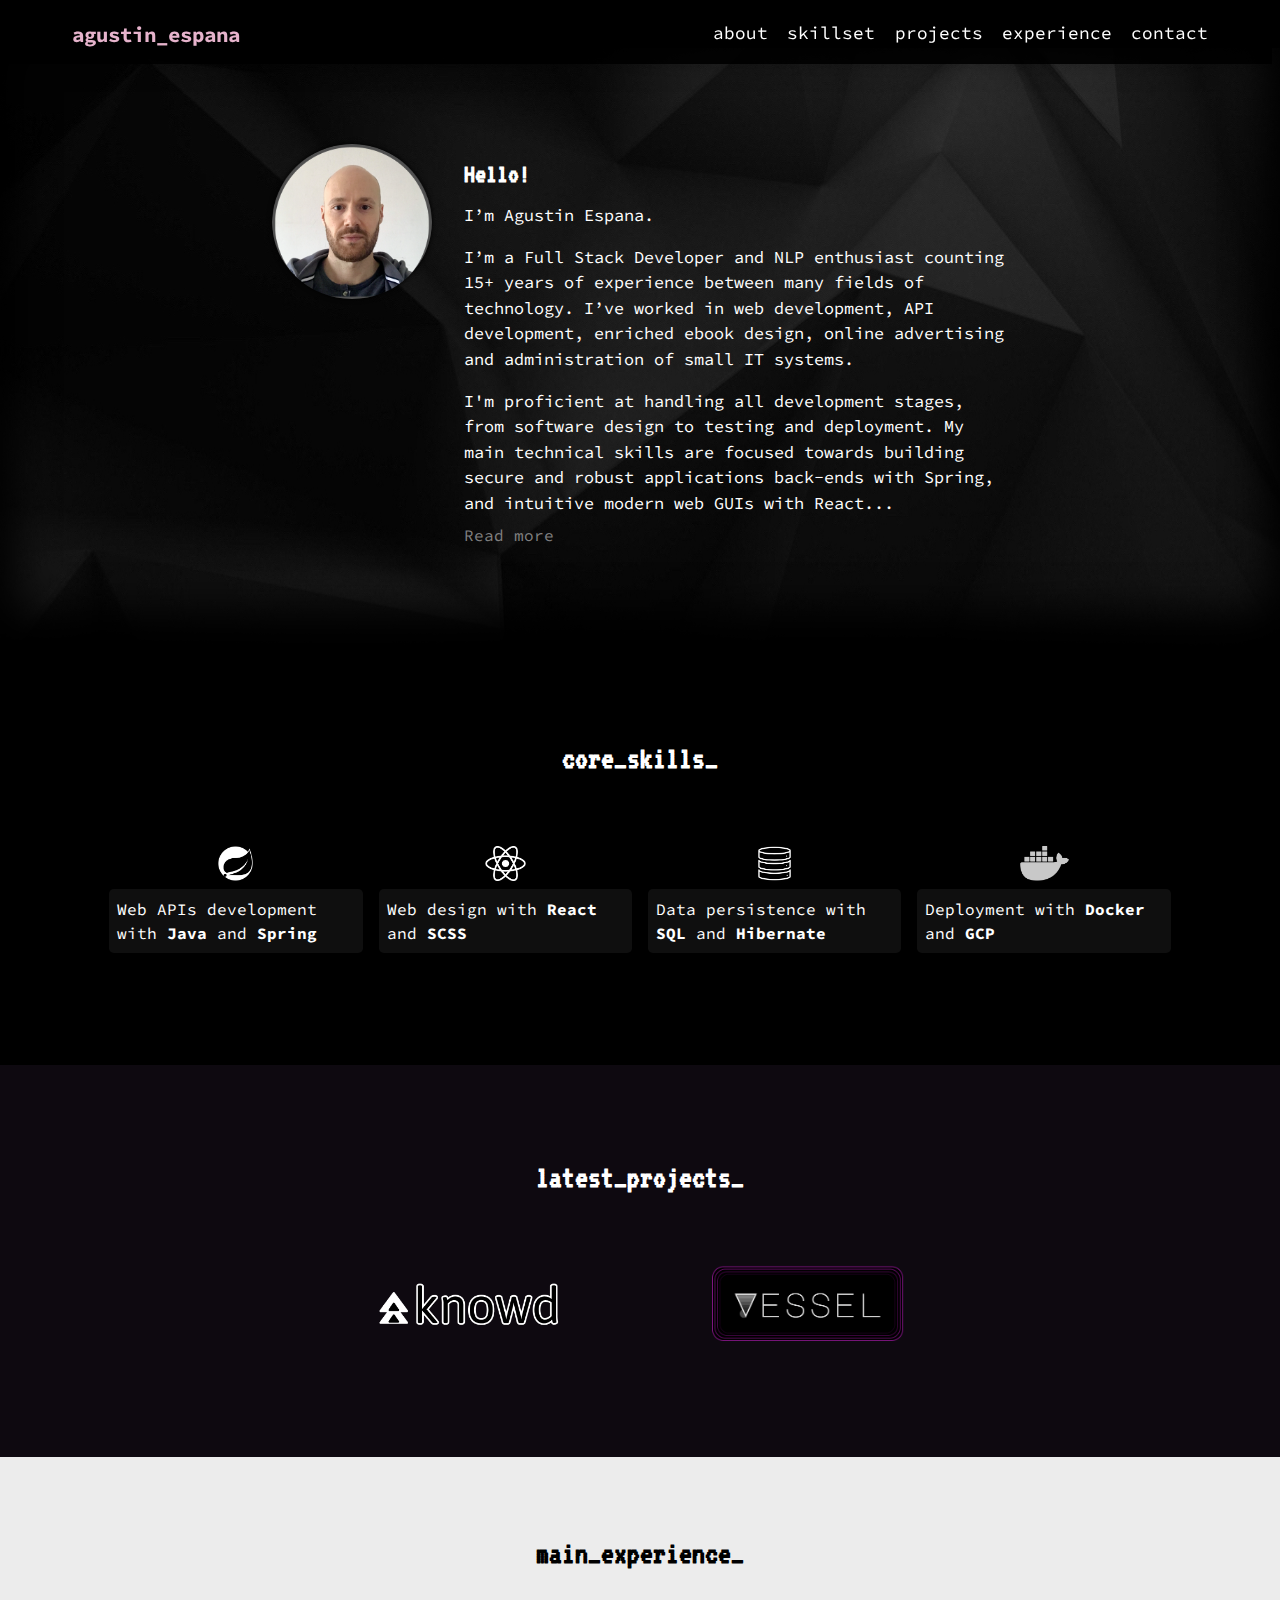
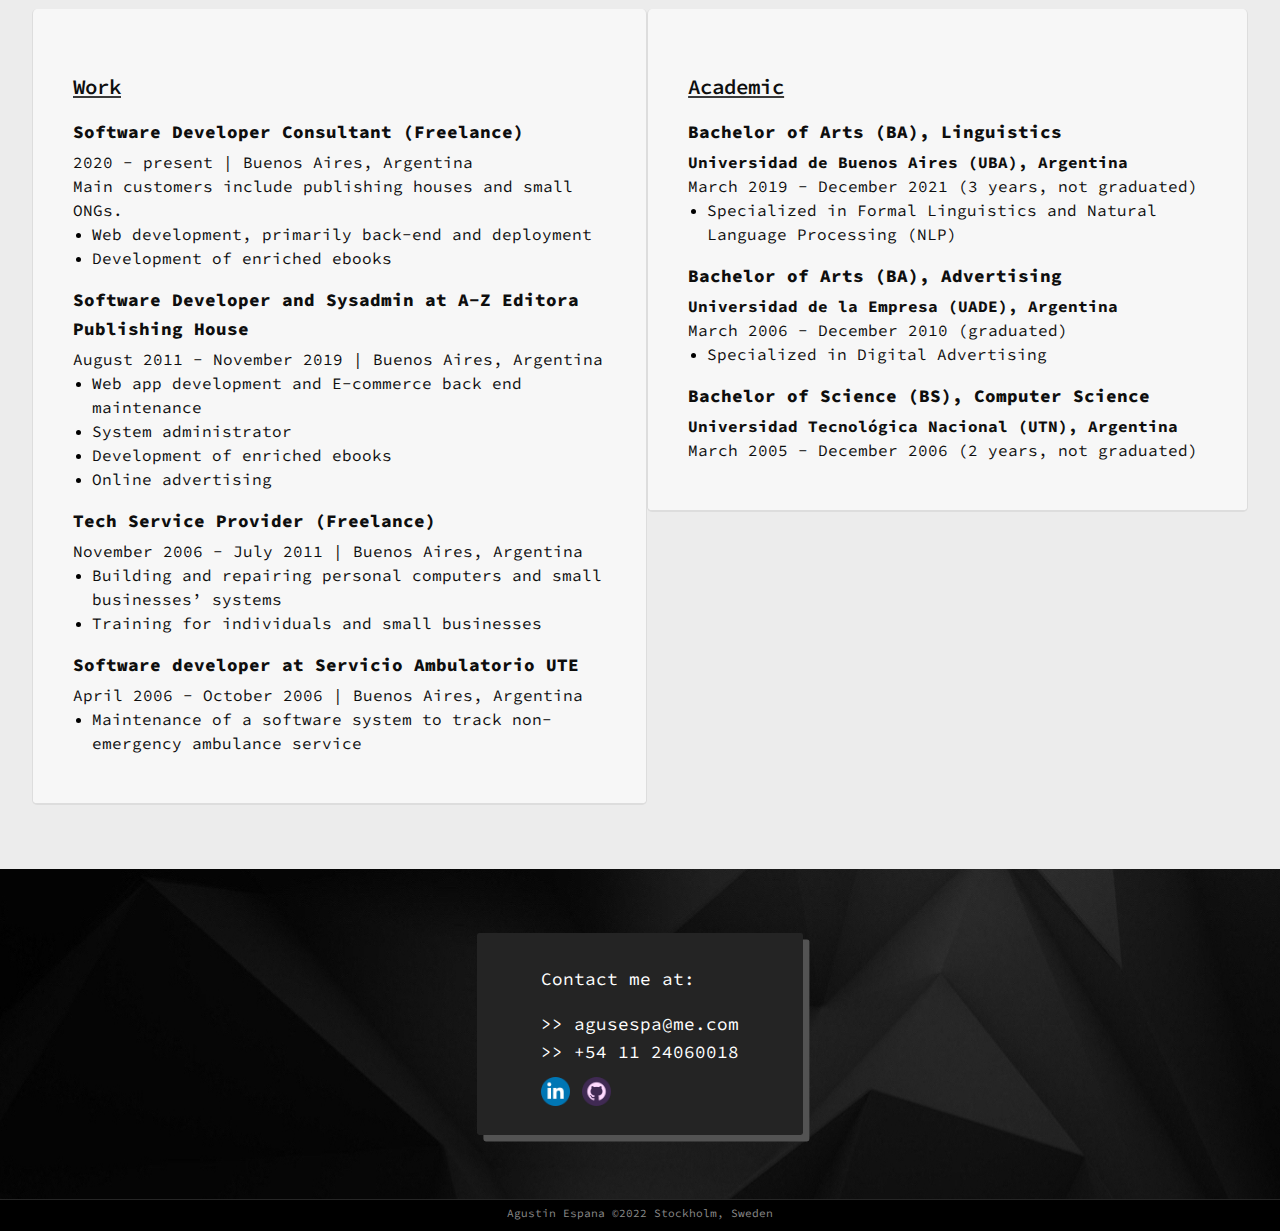
<file: index.html>
<?xml version="1.0" encoding="UTF-8"?>
<!DOCTYPE html PUBLIC "-//W3C//DTD XHTML 1.0 Strict//EN" "http://www.w3.org/TR/xhtml1/DTD/xhtml1-strict.dtd">
<html lang="en">

	<head>
		<meta charset="utf-8" />
		<meta name="viewport" content="width=device-width, initial-scale=1.0">
		<link rel="icon" type="image/x-icon" href="./resources/favicon.ico">
		<title>Agustin Espana</title>
		<link rel="stylesheet" type="text/css" href="./styles.css" >
		<link rel="preconnect" href="https://fonts.googleapis.com">
		<link rel="preconnect" href="https://fonts.gstatic.com" crossorigin>
		<link href="https://fonts.googleapis.com/css2?family=Source+Code+Pro:wght@300&display=swap" rel="stylesheet">
		<link href="https://fonts.googleapis.com/css2?family=VT323&display=swap" rel="stylesheet">

		<!-- Global site tag (gtag.js) - Google Analytics -->
		<script async src="https://www.googletagmanager.com/gtag/js?id=G-WZVFMZB7Z8"></script>
		<script>
  			window.dataLayer = window.dataLayer || [];
  			function gtag(){dataLayer.push(arguments);}
  			gtag('js', new Date());
  			gtag('config', 'G-WZVFMZB7Z8');
		</script>

		<script src="burgerMenu.js" defer></script>
		<script src="readMore.js" defer></script>

	</head>

	<body>
		<div class="navbarContainer">
			<nav class="navbar">

      		<div class="app-title">
      			<h3>agustin_espana<span class="blinking-cursor">&nbsp;</span></h3>
      		</div>
		
			<div class="links-menu">
				<ul>
					<li><a href="#about" class="link">about</a></li>
					<li><a href="#skillset" class="link">skillset</a></li>
					<li><a href="#projects" class="link">projects</a></li>
					<li><a href="#resume" class="link">experience</a></li>
					<li><a href="#contact" class="link">contact</a></li>
				</ul>
			</div>

			<div class="hamburger">
				<span class="bar"></span>
				<span class="bar"></span>
				<span class="bar"></span>
			</div>
		</nav>
		</div>

		<main>
			<!-- ABOUT Section -->
			<section class="about-container" id="about">
				<div class="photo-box">
					<img src="./resources/profile-pic.png" alt="profile picture"/>
				</div>

				<div class="text-box"> 

					<h3>Hello!</h3>
					<p>I’m Agustin Espana.</p> 
					<p>I’m a Full Stack Developer and NLP enthusiast counting 15+ years of experience between many fields of technology. I’ve worked in web development, API development, enriched ebook design, online advertising and administration of small IT systems.</p>
					<p>I'm proficient at handling all development stages, from software design to testing and deployment. My main technical skills are focused towards building secure and robust applications back-ends with Spring, and intuitive modern web GUIs with React.<span id="period">..</span></p>
					<div id="more">
						<p>My personal principles for building software are: to always have a thorough understanding of the technologies involved, and to always achieve an appropriate balance between performance and maintainability.</p>
						<p>As a worker, I enjoy team effort for we are able to tackle even the most complex systems and come up with novel solutions, and I also enjoy fulfilling individual challenges responsibly and thoroughly. I'm strongly committed to doing everything to the utmost standards and keep improving my knowledge and skillset.</p>
					</div>
					<button onclick="toggleReadMore()" id="readMoreBtn">Read more</button>

				</div>
			</section>

			<!-- SKILLSET Section -->
			<section class="skillset-container" id="skillset">
				<h2>core_skills_</h2>
				<div class="skills-container">
				<div class="skill-box"> 
					<img src="./resources/spring-logo.png" alt="Java Spring logo" />
					<p>Web APIs development with <strong>Java</strong> and <strong>Spring</strong></p>
				</div>
				<div class="skill-box"> 
					<img src="./resources/react-logo.png" alt="React logo" />
					<p>Web design with <strong>React </strong> and <strong> SCSS</strong></p>
				</div>
				<div class="skill-box"> 
					<img src="./resources/sql-logo.png" alt="SQL logo" />
					<p>Data persistence with <strong>SQL </strong> and <strong> Hibernate</strong></p>
				</div>
				<div class="skill-box"> 
					<img src="./resources/docker-logo.png" alt="Docker logo" />
					<p>Deployment with <strong>Docker</strong> and <strong>GCP</strong></p>
				</div>
				</div>
			</section>

			<!-- PROJECTS Section -->
			<section class="projects-container" id="projects">
				<h2>latest_projects_</h2>
				<div class="projects-box-container">
				<div class="project-box"> 
					
					<a href="https://knowd-app.herokuapp.com" target="_blank">
					<img src="./resources/knowd-logo.png" alt="Knowd logo" />
					</a>

				</div>
				<div class="project-box"> 
					
					<a href="https://agusespa.github.io/vessel" target="_blank">
					<img src="./resources/vessel-logo.png" alt="Vessel logo" />
					</a>

				</div>
				</div>
			</section>

			<!-- RESUME Section -->
			<section class="resume-container" id="resume">
				<h1>main_experience_</h1>
				<div class="experience-container">
				<div class="resume-box"> 
					<h2 id="subtitle">Work</h2>

					<h3>Software Developer Consultant (Freelance)</h3>
					<p>2020 - present | Buenos Aires, Argentina</p>
					<p>Main customers include publishing houses and small ONGs.</p>
					<ul>
						<li><p>Web development, primarily back-end and deployment</p></li>
						<li><p>Development of enriched ebooks</p></li>
					</ul>
					
					<h3>Software Developer and Sysadmin at A-Z Editora Publishing House</h3>
					<p>August 2011 - November 2019 | Buenos Aires, Argentina</p>
					<ul>
						<li><p>Web app development and E-commerce back end maintenance</p></li>
						<li><p>System administrator</p></li>
						<li><p>Development of enriched ebooks</p></li>
						<li><p>Online advertising</p></li>
					</ul>
					
					<h3>Tech Service Provider (Freelance)</h3>
					<p>November 2006 - July 2011 | Buenos Aires, Argentina</p>
					<ul>
						<li><p>Building and repairing personal computers and small businesses’ systems</p></li>
						<li><p>Training for individuals and small businesses</p></li>
					</ul>
					
					<h3>Software developer at Servicio Ambulatorio UTE</h3>
					<p>April 2006 - October 2006 | Buenos Aires, Argentina</p>
					<ul>
						<li><p>Maintenance of a software system to track non-emergency ambulance service</p></li>
					</ul>
				</div>

				<div class="resume-box"> 
					<h2 id="subtitle">Academic</h2>

					<h3>Bachelor of Arts (BA), Linguistics</h3>
					<p><strong>Universidad de Buenos Aires (UBA), Argentina</strong></p>
					<p>March 2019 - December 2021 (3 years, not graduated)</p>
					<ul>
						<li><p>Specialized in Formal Linguistics and Natural Language Processing (NLP)</p></li>
					</ul>
					
					<h3>Bachelor of Arts (BA), Advertising</h3>
					<p><strong>Universidad de la Empresa (UADE), Argentina</strong></p>
					<p>March 2006 - December 2010 (graduated)</p>
					<ul>
						<li><p>Specialized in Digital Advertising</p></li>
					</ul>
					
					<h3>Bachelor of Science (BS), Computer Science</h3>
					<p><strong>Universidad Tecnológica Nacional (UTN), Argentina</strong></p>
					<p>March 2005 - December 2006 (2 years, not graduated)</p>

				</div>
				</div>
			</section>


			<!-- CONTACT Section -->
			<section class="contact-container" id="contact"> 
				<div class="contact-box">

					<p>Contact me at:</p>
					<p>>> agusespa@me.com</br>>> +54 11 24060018</p>

					<div class="links-box">
						<a href="https://www.linkedin.com/in/agustin-espana-121111ba/" target="_blank"><img src="./resources/linkedin-logo.png" alt="LinkedIn logo">
						</a>
						<a href="https://github.com/AgusEspa" target="_blank">
							<img src="./resources/github-logo.png" alt="GitHub logo">
						</a>
					</div>

				</div>

			</section>

		</main>

		<footer>
			<div class="footer-box">
  				<p>Agustin Espana &copy;2022 Stockholm, Sweden</p>
  			</div>
		</footer> 

  	</body>

</html>
</file>
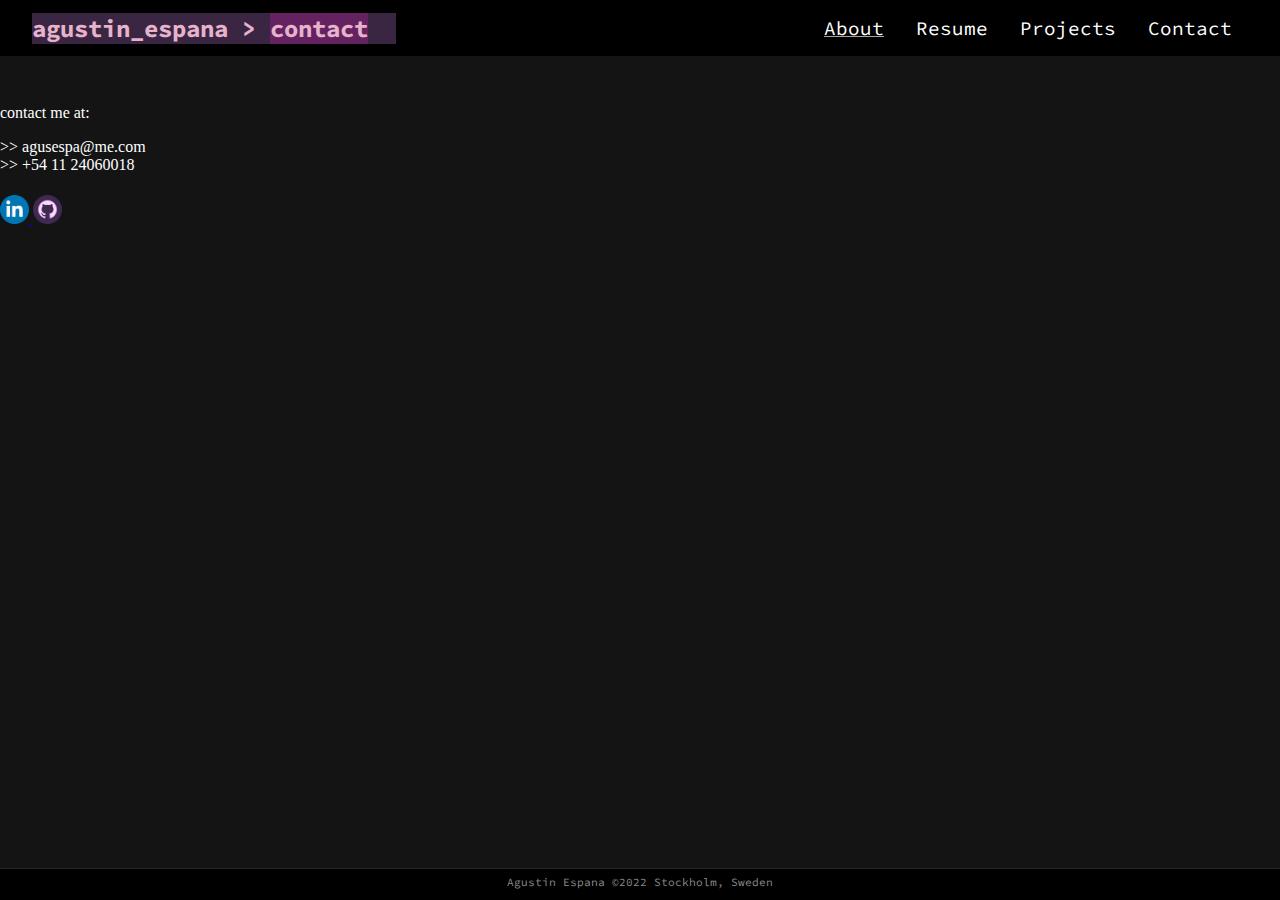
<file: contact.html>
<?xml version="1.0" encoding="UTF-8"?>
<!DOCTYPE html PUBLIC "-//W3C//DTD XHTML 1.0 Strict//EN" "http://www.w3.org/TR/xhtml1/DTD/xhtml1-strict.dtd">
<html>

	<head>
		<meta charset="utf-8" />
		<title>Contact Me</title>
		<link rel="stylesheet" type="text/css" href="./styles/global.css" >
		<link rel="stylesheet" type="text/css" href="./styles/contact.css" >
		<link rel="preconnect" href="https://fonts.googleapis.com">
		<link rel="preconnect" href="https://fonts.gstatic.com" crossorigin>
		<link href="https://fonts.googleapis.com/css2?family=Source+Code+Pro:wght@300&display=swap" rel="stylesheet">
	</head>

	<body>
    
    	<nav class="navbar">

      		<div class="app-title">
      			<h3>agustin_espana > <span class="links">contact</span>&nbsp;<span class="blinking-cursor">&nbsp;</span></h3>
      			
      		</div>
		
			<div class="links-menu">
				<ul>
					<li><a href="./index.html" id="clic">About</a></li>
					<li><a href="./resume.html">Resume</a></li>
					<li><a href="./projects.html">Projects</a></li>
					<li><a href="./contact.html">Contact</a></li>
				</ul>
			</div>

		</nav>

		<div class="contact"> 

			<p>contact me at:</p>
			<p>>> agusespa@me.com</br>>> +54 11 24060018</p>

			<div class="links-box">
				<a href="https://www.linkedin.com/in/agustin-espana-121111ba/" target="_blank">
					<img src="./resources/linkedin-logo.png" alt="LinkedIn logo">
				</a>
				<a href="https://github.com/AgusEspa" target="_blank">
					<img src="./resources/github-logo.png" alt="GitHub logo">
				</a>
			</div>

		</div>

		<footer>
  			<p>Agustin Espana &copy;2022 Stockholm, Sweden</p>
		</footer> 

  	</body>

</html>
</file>
<file: styles.css>
* {
  -webkit-box-sizing: border-box;
  -moz-box-sizing: border-box;
  box-sizing: border-box;
}

body {
  margin: 0;
  background-color: black;
}

.navbarContainer {
  display: flex;
  width: 100%;
  position: fixed;
  overflow: hidden;
  width: 100%;
  top: 0;
  left: 0;
  padding: 0.4rem 0.5rem;
  background-color: transparent;
}
.navbar {
  display: flex;
  justify-content: space-between;
  align-items: center;
  width: 100%;
  background-color: rgba(0, 0, 0, 0.9);
  margin-bottom: 3rem;
  margin: 0;
  padding: 1rem;
}

.app-title {
  margin: 0rem 0rem 0rem 3rem;
}

.app-title h3 {
  font-size: 1.3rem;
  font-family: "Source Code Pro", monospace;
  color: #e6b3cc;
  margin: 0;
}

.links-menu {
  height: 100%;
}

.links-menu ul {
  display: flex;
  margin: 0rem 3rem 0rem 0rem;
  padding: 0;
  gap: 1.2rem;
}

.links-menu li {
  list-style: none;
}

.links-menu a {
  display: block;
  text-decoration: none;
  font-size: 1.1rem;
  color: white;
  font-family: "Source Code Pro", monospace;
}

.links-menu a:hover {
  text-decoration: 1px solid underline;
  text-decoration-color: #e6b3cc;
}

.links-menu span {
  display: block;
  font-size: 1.1rem;
  color: white;
  padding: 1rem;
  font-family: "Source Code Pro", monospace;
}

.hamburger {
  display: none;
  position: absolute;
  right: 1rem;
  top: 1.5rem;
  margin: 0rem 1rem 0rem 0rem;
  padding: 0;
}
.bar {
  display: block;
  width: 1.2rem;
  height: 1px;
  margin: 0.3rem;
  background-color: #ffffff;
  border-radius: 1px;
  transition: all 0.2s ease-out;
}

@media screen and (max-width: 840px) {
  .navbar {
    flex-direction: column;
    align-items: flex-start;
  }
  .app-title {
    margin-left: 1rem;
  }
  .links-menu {
    display: none;
    width: 100%;
  }
  .links-menu ul {
    width: 100%;
    flex-direction: column;
    padding: 1rem 1.3rem 0 0;
    margin: 0;
  }
  .links-menu li {
    text-align: right;
    margin-top: 0.7rem;
  }
  .links-menu.active {
    display: flex;
  }
  .hamburger {
    display: block;
    cursor: pointer;
  }
  .hamburger.active .bar:nth-child(2) {
    opacity: 0;
  }
  .hamburger.active .bar:nth-child(1) {
    transform: rotate(45deg) translate(4px, 4px);
  }
  .hamburger.active .bar:nth-child(3) {
    transform: rotate(-45deg) translate(4px, -4px);
  }
}

/* blinking cursor */
.blinking-cursor {
  -webkit-animation: blinking 3s infinite;
  animation: blinking 3s infinite;
}

@keyframes blinking {
  0% {
    background-color: transparent;
  }
  29% {
    background-color: transparent;
  }
  30% {
    background-color: #b18194;
  }
  69% {
    background-color: #b18194;
  }
  70% {
    background-color: transparent;
  }
  100% {
    background-color: transparent;
  }
}

.links {
  background-color: #642360;
}

footer {
  min-height: 100%;
  left: 0;
  right: 0;
  padding: 0;
  margin: 0;
}
.footer-box {
  border-top: 1px solid #262626;
  width: 100%;
  height: 2rem;
  line-height: 0.3rem;
  background-color: #000000;
  color: #8b8b8b;
  text-align: center;
  font-size: 0.7rem;
  padding: 0;
  font-family: "Source Code Pro", monospace;
}

/* About Section */
.about-container {
  background-image: url(resources/bg.jpg);
  background-repeat: repeat;
  display: flex;
  flex-direction: row;
  gap: 2rem;
  align-items: flex-start;
  justify-content: center;
  padding: 6rem 2rem;
  margin: 3rem 0 0 0;
  box-shadow: inset 0px -20px 40px 15px black;
}
.background img {
  max-width: 100%;
  object-fit: cover;
}
.photo-box {
  grid-column: 1/2;
}
.photo-box img {
  width: 10rem;
  float: right;
  box-shadow: 0 0 5px black;
  border-radius: 50%;
}
.text-box {
  grid-column: 2/2;
  margin: 0;
  max-width: 34rem;
}
.text-box h3 {
  font-size: 1.7rem;
  color: white;
  font-family: "VT323", monospace;
  margin: 1rem 0 0 0;
  padding: 0;
}
.text-box p {
  font-size: 1.05rem;
  line-height: 1.6rem;
  margin-top: 1rem;
  margin-bottom: 0;
  color: white;
  font-family: "Source Code Pro", monospace;
}
.links-box img {
  width: 1.8rem;
  margin-top: 0.3rem;
}
#more {
  display: none;
}
#readMoreBtn {
  background-color: transparent;
  display: block;
  border: none;
  font-size: 1rem;
  line-height: 1.8rem;
  margin-top: 0.3rem;
  margin-bottom: 0;
  color: gray;
  font-family: "Source Code Pro", monospace;
  cursor: pointer;
  padding: 0;
}
@media screen and (max-width: 780px) {
  .about-container {
    flex-direction: column;
    align-items: flex-start;
    padding: 4rem 2rem;
    margin: 3rem 0 0 0;
  }

  .photo-box {
    margin: 1rem 0 0 0;
    align-self: center;
  }
}

/* Resume Section */
.resume-container {
  background-color: #ececec;
  display: flex;
  align-items: center;
  justify-content: center;
  flex-direction: column;
  margin: 0;
  padding: 4rem 2rem 4rem 2rem;
}
.resume-container h1 {
  color: black;
  font-weight: 1000;
  font-size: 2rem;
  margin: 1rem 0 2.5rem 0;
  font-family: "VT323", monospace;
}
.experience-container {
  margin: 0;
  padding: 0;
  display: flex;
  flex-direction: row;
  align-items: flex-start;
  justify-content: center;
}
.resume-box {
  background-color: #f7f7f7;
  border-left: 1px solid #dddddd;
  border-right: 1px solid #dddddd;
  border-bottom: 2px solid #dddddd;
  border-top: 0;
  border-radius: 0.3rem;
  padding: 2rem 2.5rem 3rem 2.5rem;
}
.resume-box h2 {
  color: #0e0e0e;
  text-decoration-line: underline;
  text-decoration-color: #3a3a3a;
  font-weight: 600;
  font-size: 1.3rem;
  line-height: 1.8rem;
  margin: 1rem 0 0.5rem 0;
  font-family: "Source Code Pro", monospace;
}
#subtitle {
  margin-top: 2rem;
}
.resume-box h3 {
  color: #0e0e0e;
  font-weight: 800;
  font-size: 1.1rem;
  line-height: 1.8rem;
  margin: 1rem 0 0.2rem 0;
  font-family: "Source Code Pro", monospace;
}
.resume-box p {
  font-size: 1rem;
  color: #0e0e0e;
  line-height: 1.5rem;
  font-family: "Source Code Pro", monospace;
  padding: 0;
  margin: 0;
}
.resume-box ul {
  padding: 0 0 0 1.2rem;
  margin: 0;
}
.resume-box li {
  padding: 0;
  margin: 0;
}
@media screen and (max-width: 780px) {
  .resume-container {
    padding: 3rem 0.5rem 3rem 0.5rem;
  }
  .experience-container {
    flex-direction: column;
  }
  .resume-box {
    background-color: #f7f7f7;
    border-left: 1px solid #dddddd;
    border-right: 1px solid #dddddd;
    border-bottom: 2px solid #dddddd;
    border-top: 0;
    border-radius: 0.3rem;
    padding: 1rem 1rem 2rem 1rem;
  }
}

/* Skillset Section */
.skillset-container {
  background-color: black;
  display: flex;
  flex-direction: column;
  align-items: center;
  justify-content: center;
  margin: 0;
  padding: 5rem 2rem 3rem 2rem;
}

.skillset-container h2 {
  color: white;
  font-weight: 1000;
  font-size: 2rem;
  margin: 1rem 0 0.5rem 0;
  font-family: "VT323", monospace;
}

.skills-container {
  display: flex;
  align-items: flex-start;
  justify-content: center;
  margin: 0;
  padding: 4rem 2rem 4rem 2rem;
  gap: 1rem;
}
@media screen and (max-width: 780px) {
  .skills-container {
    flex-direction: column;
    justify-content: center;
    align-items: center;
    gap: 2rem;
  }
}

.skill-box {
  display: flex;
  justify-content: center;
  align-items: center;
  flex-direction: column;
  width: 22%;
}
@media screen and (max-width: 780px) {
  .skill-box {
    width: 100%;
  }
}

.skill-box p {
  font-size: 1rem;
  color: white;
  line-height: 1.5rem;
  font-family: "Source Code Pro", monospace;
  padding: 0.5rem;
  margin: 0;
  background-color: #0f0f0f;
  border-radius: 0.3rem;
}
.skill-box img {
  height: 2.2rem;
  margin: 0 0 0.5rem 0;
}
@media screen and (max-width: 780px) {
  .project-box img {
    width: 10rem;
  }
}

/* Projects Section */
.projects-container {
  display: flex;
  flex-direction: column;
  align-items: center;
  justify-content: center;
  margin: 0;
  padding: 5rem 2rem 3rem 2rem;
  background-color: #0e0910;
}

.projects-container h2 {
  color: white;
  font-weight: 1000;
  font-size: 2rem;
  margin: 1rem 0 0.5rem 0;
  font-family: "VT323", monospace;
}

.projects-box-container {
  display: flex;
  align-items: center;
  justify-content: center;
  margin: 0;
  padding: 4rem 2rem 4rem 2rem;
  gap: 9rem;
}
@media screen and (max-width: 780px) {
  .projects-box-container {
    flex-direction: column;
    justify-content: center;
    align-items: center;
    gap: 3rem;
  }
}
.project-box {
  transition: 0.2s ease-out;
}
.project-box:hover {
  transform: translateY(-10%);
}
.project-box img {
  width: 12rem;
}
@media screen and (max-width: 780px) {
  .project-box img {
    width: 10rem;
  }
}

/* Contact Section */
.contact-container {
  background-image: url(resources/bg.jpg);
  background-repeat: repeat;
  display: flex;
  justify-content: center;
  align-items: center;
  padding: 4rem 2rem 4rem 2rem;
  margin: 0;
}
.contact-box {
  display: block;
  background-color: #242424;
  box-shadow: 0.4rem 0.4rem #535353;
  border-radius: 0.15rem;
  padding: 1rem 4rem 1.6rem 4rem;
}
.contact-box p {
  font-size: 1.1rem;
  line-height: 1.8rem;
  margin-top: 1rem;
  margin-bottom: 0;
  color: white;
  font-family: "Source Code Pro", monospace;
}
.links-box img {
  width: 1.8rem;
  margin-top: 0.6rem;
  margin-right: 0.5rem;
}
.links-box a {
  text-decoration: none;
}
@media screen and (max-width: 780px) {
  .contact-container {
    padding: 3rem 0.5rem 3rem 0.5rem;
  }
  .contact-box {
    padding: 1.2rem 2.5rem 1.5rem 2.5rem;
  }
}
</file>
<file: styles/global.css>
* {
    box-sizing: border-box;
}

body {
    margin: 0;
    padding: 0;
    background: #141414;
    color: white;
}


.navbar {
    display: flex;
    position: relative;
    justify-content: space-between;
    align-items: center;
    background-color: #000000;
    margin-bottom: 3rem;
}

.app-title {
    margin-left: 2rem;
    background-color: #3a2642;
}

.app-title h3 {
    font-size: 1.5rem;
    font-family: 'Source Code Pro', monospace;
    color: #e6b3cc;
    margin: 0;
}

.links-menu {
    height: 100%;
    margin-right: 2rem;
}

.links-menu ul {
    display: flex;
    margin: 0;
    padding: 0;
}

.links-menu li {
    list-style: none;
}

.links-menu a {
    display: block;
    text-decoration: none;
    font-size: 1.2rem;
    color: white;
    padding: 1rem;
    font-family: 'Source Code Pro', monospace;
}

.links-menu a:hover {
    text-decoration: underline 3px;
    text-decoration-color: #642360;
}

#clic {
    text-decoration: underline;
    text-decoration-color: #a6a5a7;
}

.links-menu span {
    display: block;
    font-size: 1.1rem;
    color: white;
    padding: 1rem;
    font-family: 'Source Code Pro', monospace;
}

/* blinking cursor */
.blinking-cursor {
    -webkit-animation: blinking 3s infinite;
    animation: blinking 3s infinite;
}

@keyframes blinking {
    0% {
        background-color: #3a2642;
    }
    29% {
        background-color: #3a2642;
    }
    30% {
        background-color: #b18194;
    }
    69% {
        background-color: #b18194;
    }
    70% {
        background-color: #3a2642;
    }
    100% {
        background-color: #3a2642;
    }
}

.links {
    background-color: #642360;
}


footer {
    position: fixed;
    border-top: 1px solid #262626;
    left: 0;
    bottom: 0;
    width: 100%;
    height: 2rem;
    line-height: 0.3rem;
    background-color: #000000;
    color: #8b8b8b;
    text-align: center;
    font-size: 0.7rem;
    padding: 0;
    font-family: 'Source Code Pro', monospace;
}
</file>
<file: styles/contact.css>
.contact-container {
    display: flex;
    position: relative;
    justify-content: space-between;
    align-items: center;
    margin-bottom: 3rem;
}

.contact-box {
	margin-top: 1rem;
	margin-left: 25.7rem;
	max-width: 34rem;
	padding-bottom: 4rem;
}

.contact-box p {
    font-size: 1.1rem;
    line-height: 1.8rem;
	margin-top: 1rem;
	margin-bottom: 0;
    color: white;
    font-family: 'Source Code Pro', monospace;
}

.links-box img {
	width: 1.8rem;
	margin-top: 0.3rem;
}
</file>
